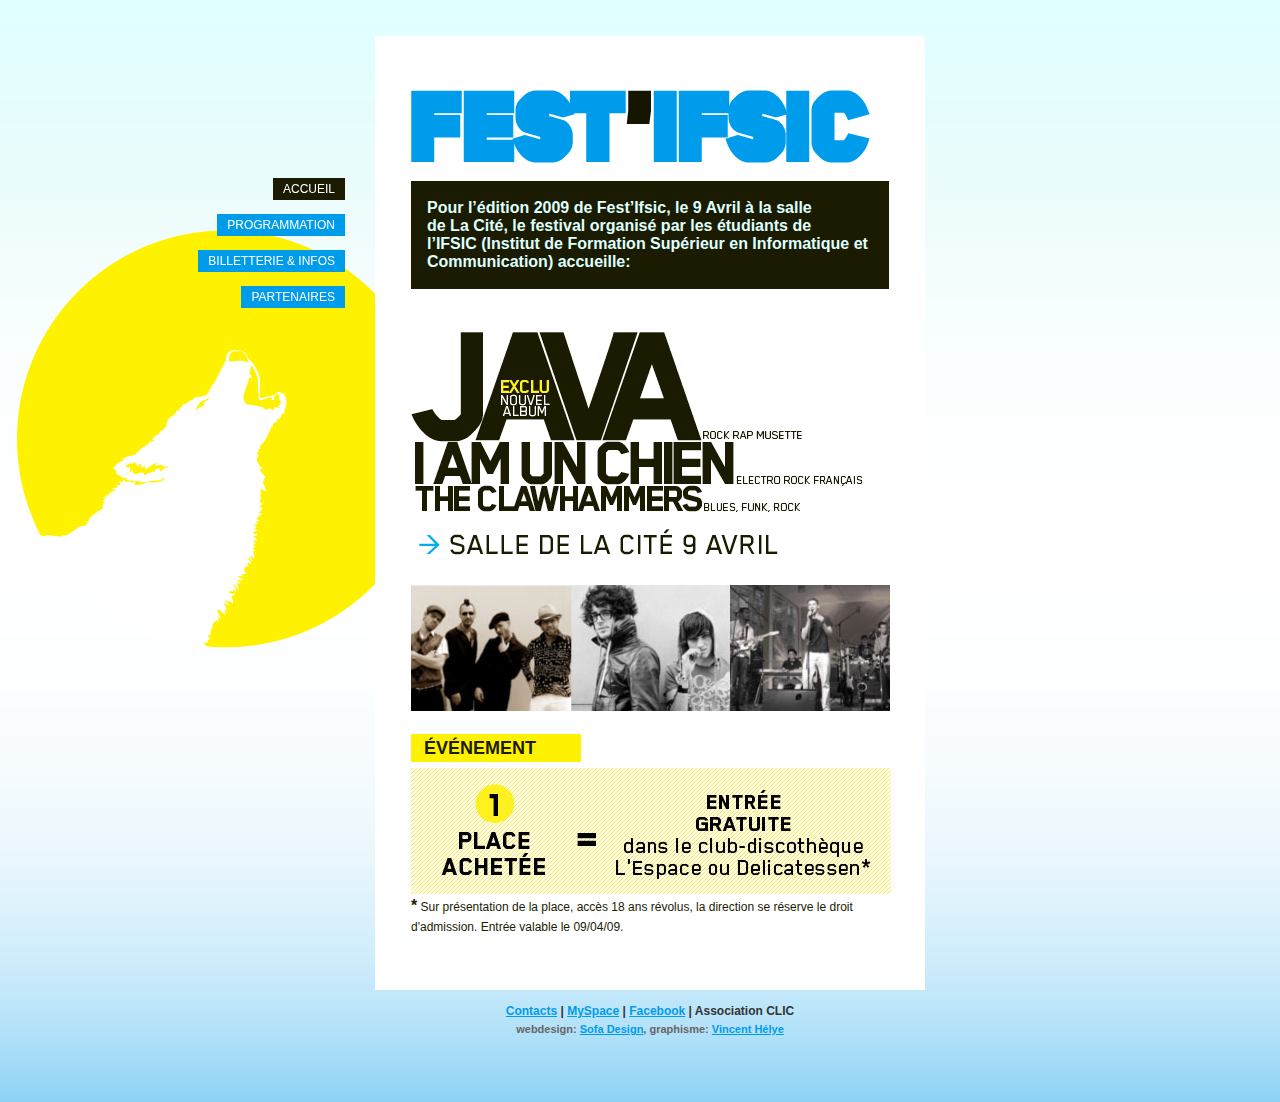
<file: index.htm>
<!DOCTYPE html PUBLIC "-//W3C//DTD HTML 4.01//EN" "http://www.w3.org/TR/html4/strict.dtd">
<!-- 
2009, HomeMade By
          __           _        _
 ___ ___ / _|__ _   __| |___ __(_)__ _ _ _
(_-</ _ \  _/ _` | / _` / -_|_-< / _` | ' \
/__/\___/_| \__,_| \__,_\___/__/_\__, |_||_|
                                 |___/
-->
<html lang='fr-fr'>
<head>
   <meta content='text/html; charset=utf-8' http-equiv='Content-type'>
   <title>Fest'Ifsic 2009</title>
   
   <!-- Stylesheets for beautiful designs -->
   <link href="./css/screen.css" media="screen" rel="stylesheet" type="text/css">
   <link href="./css/print.css" media="print" rel="stylesheet" type="text/css">

   <!-- IE infamous specific stylesheets and hacks. -->
   <!--[if lt IE 7]> 
   <link href="./css/lt_ie_7.css" media="screen" rel="stylesheet" type="text/css">
   <![endif]-->
   <!--[if IE 7]> 
   <link href="./css/ie_7.css" media="screen" rel="stylesheet" type="text/css">
   <![endif]-->   
   
   <meta content='15 days' name='revisit-after'>
   <meta content='index,follow' name='robots'>
   <meta content='Edited with Espresso (http://macrabbit.com/espresso/)' name='generator'>
   <meta content='' name='description'>
   <meta content='' name='keywords'>

   <link href='./favicon.png' rel='icon' type='image/png'>
   <link href='./favicon.ico' rel='shortcut icon' type='image/x-icon'>
</head>
<body class="accueil">

   <ul id='access-nav'>
      <li><a href='#content'>Aller au contenu</a></li>
      <li><a href='#nav'>Aller au menu</a></li>
   </ul>
      
   <div id="content">
      <h1 class="sprite">Fest'Ifsic</h1>
      
      <div id="a-l-affiche" class="section">
         <p class="annonce">Pour l’édition 2009 de Fest’Ifsic, le 9 Avril à la salle<br> de La Cité, le festival organisé par les étudiants de <br>l’IFSIC (Institut de Formation Supérieur en Informatique et Communication) accueille:</p>       
         <ul id="groupes" class="sprite">
            <li><strong>Java</strong>, (rock rap musette)</li>
            <li><strong>I Am Un Chien</strong>, (electro rock français)</li>
            <li><strong>The Clawhammers</strong>, (blues, funk, rock)</li>
         </ul>
         <p id="lieu-et-date" class="sprite"><strong>Salle de la cité, 9 avril</strong></p>
         <p id="photos"><img src="./img/photo-groupes.jpg" width="479" height="126" alt="Photos des groupes à l'affiche"></p>
      </div>
      
      <div id="evenement" class="section">
         <h2>Événement</h2>
         <p class="sprite"><em>1 place achetée</em> = <em>entrée gratuite</em> dan le club-discothèque L'Espace ou Delicatessen (<a href="#conditions">*</a>)</p>
         <p id="conditions"><sup>*</sup>  Sur présentation de la place, accès 18 ans révolus, la direction se réserve le droit d'admission. Entrée valable le 09/04/09.</p>
      </div>
   </div>   
   
   <ul id="nav">
      <li id="n-accueil"><a href="index.htm">Accueil</a></li>
      <li id="n-programmation"><a href="programmation.htm">Programmation</a></li>
      <li id="n-billetterie-et-infos"><a href="billetterie-et-infos.htm">Billetterie &amp; infos</a></li>
      <li id="n-partenaires"><a href="partenaires.htm">Partenaires</a></li>
   </ul>
      
   <div id="footer">
      <p>
         <a href="contacts.htm">Contacts</a> | 
         <a href="http://www.myspace.com/festifsic">MySpace</a> | 
         <a href="http://www.facebook.com/home.php?ref=home#/group.php?gid=62545851116">Facebook</a> | 
         Association CLIC<br> 
         <span class="credits">webdesign: <a href="http://www.sofa-design.net">Sofa Design</a>, graphisme: <a href="http://www.vincent-helye.com">Vincent Hélye</a> </span>
      </p>
   </div>  

</body>
</html>
</file>
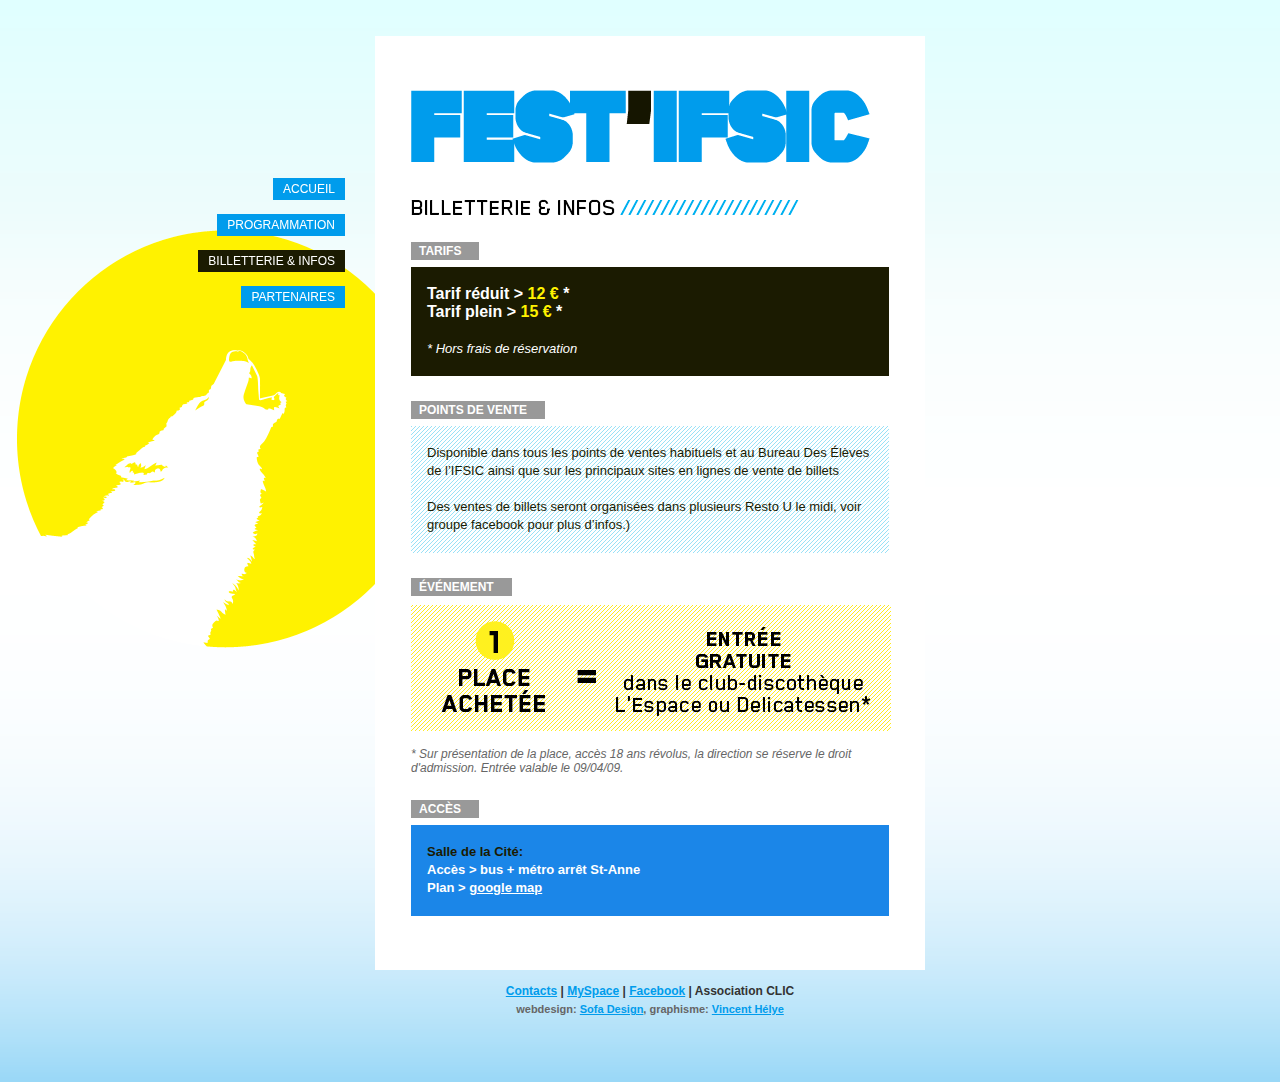
<file: billetterie-et-infos.htm>
<!DOCTYPE html PUBLIC "-//W3C//DTD HTML 4.01//EN" "http://www.w3.org/TR/html4/strict.dtd">
<!-- 
2009, HomeMade By
          __           _        _
 ___ ___ / _|__ _   __| |___ __(_)__ _ _ _
(_-</ _ \  _/ _` | / _` / -_|_-< / _` | ' \
/__/\___/_| \__,_| \__,_\___/__/_\__, |_||_|
                                 |___/
-->
<html lang='fr-fr'>
<head>
   <meta content='text/html; charset=utf-8' http-equiv='Content-type'>
   <title>Fest'Ifsic 2009 | Billetterie &amp; infos</title>
   
   <!-- Stylesheets for beautiful designs -->
   <link href="./css/screen.css" media="screen" rel="stylesheet" type="text/css">
   <link href="./css/print.css" media="print" rel="stylesheet" type="text/css">

   <!-- IE infamous specific stylesheets and hacks. -->
   <!--[if lt IE 7]> 
   <link href="./css/lt_ie_7.css" media="screen" rel="stylesheet" type="text/css">
   <![endif]-->
   <!--[if IE 7]> 
   <link href="./css/ie_7.css" media="screen" rel="stylesheet" type="text/css">
   <![endif]-->
   
   <meta content='15 days' name='revisit-after'>
   <meta content='index,follow' name='robots'>
   <meta content='Edited with Espresso (http://macrabbit.com/espresso/)' name='generator'>
   <meta content='' name='description'>
   <meta content='' name='keywords'>

   <link href='./favicon.png' rel='icon' type='image/png'>
   <link href='./favicon.ico' rel='shortcut icon' type='image/x-icon'>
</head>
<body class="billetterie-et-infos">

   <ul id='access-nav'>
      <li><a href='#content'>Aller au contenu</a></li>
      <li><a href='#nav'>Aller au menu</a></li>
   </ul>
      
   <div id="content">
      <h1 class="sprite">Fest'Ifsic</h1>
      <h2 class="subtitle sprite">Billetterie &amp; infos</h2>
      <div id="tarifs" class="section">
         <h3>Tarifs</h3>
         <div class="annonce">
            <p>Tarif réduit &gt; <strong>12 €</strong> * <br>               Tarif plein &gt; <strong>15 €</strong> * </p>            <p><br><em class="conditions">* Hors frais de réservation </em></p>         </div>       
         
      </div>
      
      <div id="vente" class="section">
         <h3>Points de vente</h3>
         <div class="annonce2">
            <p>Disponible dans tous les points de ventes habituels et au Bureau Des Élèves de l’IFSIC ainsi que sur les principaux sites en lignes de vente de billets </p>            <p>Des ventes de billets seront organisées dans plusieurs Resto U le midi, voir groupe facebook pour plus d’infos.)</p>
         </div>
      </div>
      
      <div id="evenement" class="section">
         <h3>Événement</h3>
         <p class="sprite"><em>1 place achetée</em> = <em>entrée gratuite</em> dan le club-discothèque L'Espace ou Delicatessen (<a href="#conditions">*</a>)</p>
         <p class="conditions"><sup>*</sup>  Sur présentation de la place, accès 18 ans révolus, la direction se réserve le droit d'admission. Entrée valable le 09/04/09.</p>
      </div>
      

      
      <div id="acces" class="section">
         <h3>Accès</h3>
         <div class="annonce3">
            <h4>Salle de la Cité: </h4>            <ul>               <li>Accès &gt; bus + métro arrêt St-Anne </li>               <li>Plan &gt; <a href="http://maps.google.fr/maps?f=q&amp;source=s_q&amp;hl=fr&amp;geocode=&amp;q=rennes,+salle+de+la+cit%C3%A9&amp;sll=47.15984,2.988281&amp;sspn=21.136525,32.387695&amp;ie=UTF8&amp;z=16&amp;iwloc=addr">google map</a></li>
            </ul>
         </div>
      </div>
   </div>   
   
   <ul id="nav">
      <li id="n-accueil"><a href="index.htm">Accueil</a></li>
      <li id="n-programmation"><a href="programmation.htm">Programmation</a></li>
      <li id="n-billetterie-et-infos"><a href="billetterie-et-infos.htm">Billetterie &amp; infos</a></li>
      <li id="n-partenaires"><a href="partenaires.htm">Partenaires</a></li>
   </ul>
      
   <div id="footer">
      <p>
         <a href="contacts.htm">Contacts</a> | 
         <a href="http://www.myspace.com/festifsic">MySpace</a> | 
         <a href="http://www.facebook.com/home.php?ref=home#/group.php?gid=62545851116">Facebook</a> | 
         Association CLIC<br> 
         <span class="credits">webdesign: <a href="http://www.sofa-design.net">Sofa Design</a>, graphisme: <a href="http://www.vincent-helye.com">Vincent Hélye</a> </span>
      </p>
   </div>     

</body>
</html>
</file>
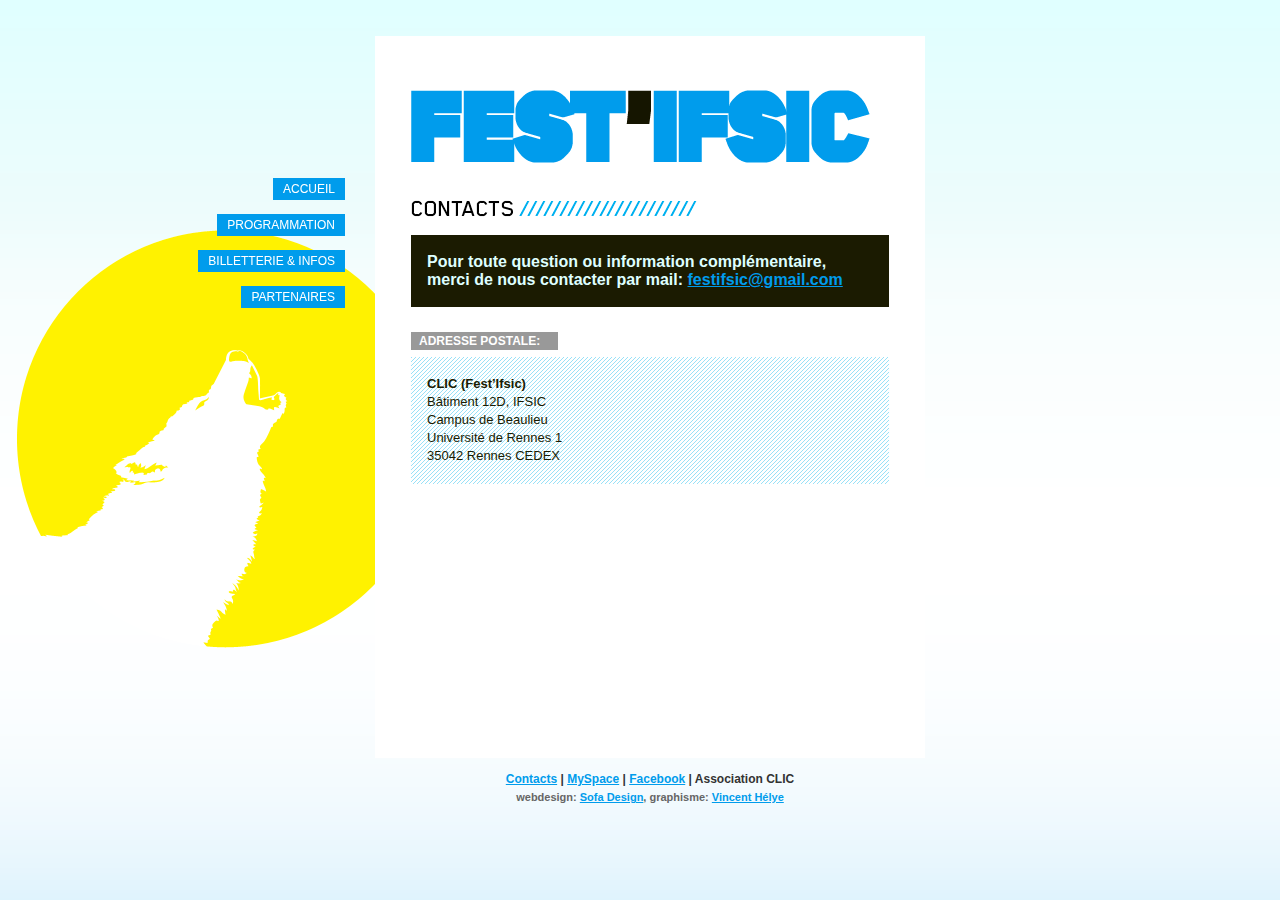
<file: contacts.htm>
<!DOCTYPE html PUBLIC "-//W3C//DTD HTML 4.01//EN" "http://www.w3.org/TR/html4/strict.dtd">
<!-- 
2009, HomeMade By
          __           _        _
 ___ ___ / _|__ _   __| |___ __(_)__ _ _ _
(_-</ _ \  _/ _` | / _` / -_|_-< / _` | ' \
/__/\___/_| \__,_| \__,_\___/__/_\__, |_||_|
                                 |___/
-->
<html lang='fr-fr'>
<head>
   <meta content='text/html; charset=utf-8' http-equiv='Content-type'>
   <title>Fest'Ifsic 2009 | Contacts</title>
   
   <!-- Stylesheets for beautiful designs -->
   <link href="./css/screen.css" media="screen" rel="stylesheet" type="text/css">
   <link href="./css/print.css" media="print" rel="stylesheet" type="text/css">

   <!-- IE infamous specific stylesheets and hacks. -->
   <!--[if lt IE 7]> 
   <link href="./css/lt_ie_7.css" media="screen" rel="stylesheet" type="text/css">
   <![endif]-->
   <!--[if IE 7]> 
   <link href="./css/ie_7.css" media="screen" rel="stylesheet" type="text/css">
   <![endif]-->
   
   <meta content='15 days' name='revisit-after'>
   <meta content='index,follow' name='robots'>
   <meta content='Edited with Espresso (http://macrabbit.com/espresso/)' name='generator'>
   <meta content='' name='description'>
   <meta content='' name='keywords'>

   <link href='./favicon.png' rel='icon' type='image/png'>
   <link href='./favicon.ico' rel='shortcut icon' type='image/x-icon'>
</head>
<body class="contacts">

   <ul id='access-nav'>
      <li><a href='#content'>Aller au contenu</a></li>
      <li><a href='#nav'>Aller au menu</a></li>
   </ul>
      
   <div id="content">
      <h1 class="sprite">Fest'Ifsic</h1>
      <h2 class="subtitle sprite">Contacts</h2>   
      
      <div class="section">
         <div class="annonce">
            Pour toute question ou information complémentaire, merci de nous contacter par mail: 
            <script type="text/javascript">
            //<!--
            function hiveware_enkoder(){var i,j,x,y,x=
            "x=\"783d227d42277e24402e2e37316e2d777978677a78337d302c2a2c2d6a756668786a73" +
            "7a42307e2532322e3742306e406d796c736a71337d416e4035426e2d77746b402c2c427e40" +
            "61273e3c693c67383e373e37373868373e3b3d37373c393c383c373b3a3c383c6a373d3c67" +
            "373c373a373c373d373a3b353c363b383b383c3a3b6a3b3a3c693867373e3c673c3e373738" +
            "693867373e3b67383d3b393c3c3b6a3b3a3b683b6a373d3c68383e3b6738353869383e3b3d" +
            "37373c6b3b3b3b67383c373c3769383e3c67383737373b383835383838373b38383e383738" +
            "373837383a3b383836383b383b3b3738383b3838393b3b383b3b3b3838383b383a3b373838" +
            "3b3b383e383b3836383b38393b3b383c383b383538393838383b383e383b3838383c383b38" +
            "3b383e383b3839383c3838383c383a383b383b383b383a3b383837383738383b3a38393b3b" +
            "383b3b3b3838383b383a3b3738383b3b383e383b3836383b38393b3b383c383b3835383938" +
            "38383b383e383b3838383c383b383b383e383b3839383c3838383c383a383b383b383b3836" +
            "3b38383b3b3b3839383c38383b3b383e383b3836383b38393b3b3837383738383b3a38393b" +
            "38383b383b383a383b3837383c383d383b383538373836383b38383b3838373837383d3837" +
            "383a383b3839383c383e383b3837383c383c383c383a3b373839383c383a3b3b383a383b38" +
            "393b3b383a383c3838383b383b3b3b3839383b38373769383d3c6127427d27407e422c2c40" +
            "6b74772d6e427d33716a736c796d4032326e434235402e2532327e30427d33686d66774679" +
            "2d6e2e40247e40223b793d27273b783d756e6573636170652878293b666f7228693d303b69" +
            "3c782e6c656e6774683b692b2b297b6a3d782e63686172436f646541742869292d353b6966" +
            "286a3c3332296a2b3d39343b792b3d537472696e672e66726f6d43686172436f6465286a29" +
            "7d79\";y='';for(i=0;i<x.length;i+=2){y+=unescape('%'+x.substr(i,2));}y";
            while(x=eval(x));}hiveware_enkoder();
            //-->
            </script>
            <noscript><p>festifsic _AT_ g m a i l _DOT_ com</p></noscript> 
        </div>
     </div>
      
      <div class="section">
         <h3>Adresse postale:</h3>
         <div class="annonce2">
            <address>
               <strong>CLIC (Fest’Ifsic) </strong><br>
               Bâtiment 12D, IFSIC <br>
               Campus de Beaulieu <br>
               Université de Rennes 1 <br>
               35042 Rennes CEDEX <br><br>
            </address>
         </div>      
      </div>
   </div>   
   
   <ul id="nav">
      <li id="n-accueil"><a href="index.htm">Accueil</a></li>
      <li id="n-programmation"><a href="programmation.htm">Programmation</a></li>
      <li id="n-billetterie-et-infos"><a href="billetterie-et-infos.htm">Billetterie &amp; infos</a></li>
      <li id="n-partenaires"><a href="partenaires.htm">Partenaires</a></li>
   </ul>
      
   <div id="footer">
      <p>
         <a href="contacts.htm">Contacts</a> | 
         <a href="http://www.myspace.com/festifsic">MySpace</a> | 
         <a href="http://www.facebook.com/home.php?ref=home#/group.php?gid=62545851116">Facebook</a> | 
         Association CLIC<br> 
         <span class="credits">webdesign: <a href="http://www.sofa-design.net">Sofa Design</a>, graphisme: <a href="http://www.vincent-helye.com">Vincent Hélye</a> </span>
      </p>
   </div>      

</body>
</html>
</file>
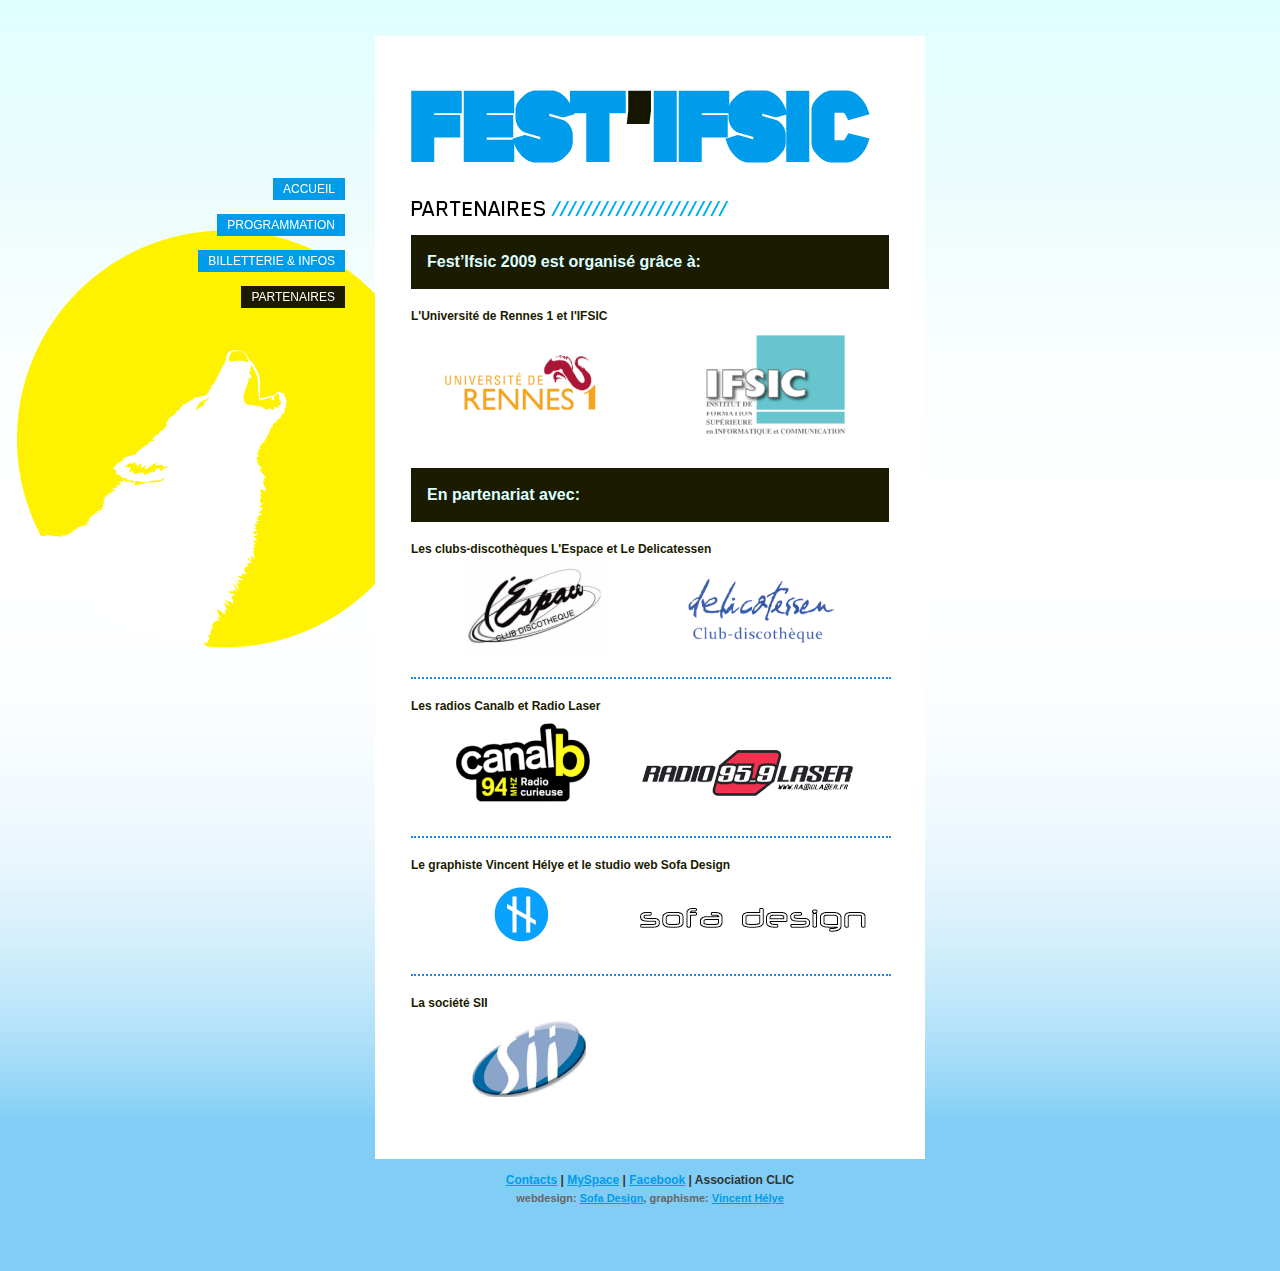
<file: partenaires.htm>
<!DOCTYPE html PUBLIC "-//W3C//DTD HTML 4.01//EN" "http://www.w3.org/TR/html4/strict.dtd">
<!-- 
2009, HomeMade By
          __           _        _
 ___ ___ / _|__ _   __| |___ __(_)__ _ _ _
(_-</ _ \  _/ _` | / _` / -_|_-< / _` | ' \
/__/\___/_| \__,_| \__,_\___/__/_\__, |_||_|
                                 |___/
-->
<html lang='fr-fr'>
<head>
   <meta content='text/html; charset=utf-8' http-equiv='Content-type'>
   <title>Fest'Ifsic 2009 | Partenaires</title>
   
   <!-- Stylesheets for beautiful designs -->
   <link href="./css/screen.css" media="screen" rel="stylesheet" type="text/css">
   <link href="./css/print.css" media="print" rel="stylesheet" type="text/css">

   <!-- IE infamous specific stylesheets and hacks. -->
   <!--[if lt IE 7]> 
   <link href="./css/lt_ie_7.css" media="screen" rel="stylesheet" type="text/css">
   <![endif]-->
   <!--[if IE 7]> 
   <link href="./css/ie_7.css" media="screen" rel="stylesheet" type="text/css">
   <![endif]-->  
   
   <meta content='15 days' name='revisit-after'>
   <meta content='index,follow' name='robots'>
   <meta content='Edited with Espresso (http://macrabbit.com/espresso/)' name='generator'>
   <meta content='' name='description'>
   <meta content='' name='keywords'>

   <link href='./favicon.png' rel='icon' type='image/png'>
   <link href='./favicon.ico' rel='shortcut icon' type='image/x-icon'>
</head>
<body class="partenaires">

   <ul id='access-nav'>
      <li><a href='#content'>Aller au contenu</a></li>
      <li><a href='#nav'>Aller au menu</a></li>
   </ul>
      
   <div id="content">
      <h1 class="sprite">Fest'Ifsic</h1>
      <h2 class="subtitle sprite">Partenaires</h2>
      
      <div class="section">
         <p class="annonce">Fest’Ifsic 2009 est organisé grâce à:</p>

         <h4>L'Université de Rennes 1 et l'IFSIC</h4>
         <p class="logos last">
            <img src="img/logo01_rennes1.png" width="240" height="125" alt="Logo Université de Rennes 1">
            <img src="img/logo02_ifsic.png" width="240" height="125" alt="Logo Ifsic">
         </p>
      </div>
      
      <div class="section">
         <p class="annonce">En partenariat avec:</p>

         <h4>Les clubs-discothèques L'Espace et Le Delicatessen</h4>
         <p class="logos">
            <img src="img/logo03_espace.png" width="240" height="101" alt="Logo03 Espace">
            <img src="img/logo04_delicatessen.png" width="239" height="101" alt="Logo04 Delicatessen">
         </p>
         
         <h4>Les radios Canalb et Radio Laser</h4>
         <p class="logos">
            <img src="img/logo05_canalb.png" width="214" height="103" alt="Logo05 Canalb">
            <img src="img/logo06_radiolaser.png" width="266" height="103" alt="Logo06 Radiolaser">
         </p>
         
         <h4>Le graphiste Vincent Hélye et le studio web Sofa Design</h4>
         <p class="logos">
            <img src="img/logo07_vincent.png" width="204" height="82" alt="Logo07 Vincent">
            <img src="img/logo08_sd.png" width="276" height="82" alt="Logo08 Sd">
         </p>
         
         <h4>La société SII</h4>
         <p class="logos last">
            <img src="img/logo09_sii.png" width="204" height="93" alt="Logo09 Sii">
         </p>
      </div>      
   </div>   
   
   <ul id="nav">
      <li id="n-accueil"><a href="index.htm">Accueil</a></li>
      <li id="n-programmation"><a href="programmation.htm">Programmation</a></li>
      <li id="n-billetterie-et-infos"><a href="billetterie-et-infos.htm">Billetterie &amp; infos</a></li>
      <li id="n-partenaires"><a href="partenaires.htm">Partenaires</a></li>
   </ul>
      
   <div id="footer">
      <p>
         <a href="contacts.htm">Contacts</a> | 
         <a href="http://www.myspace.com/festifsic">MySpace</a> | 
         <a href="http://www.facebook.com/home.php?ref=home#/group.php?gid=62545851116">Facebook</a> | 
         Association CLIC<br> 
         <span class="credits">webdesign: <a href="http://www.sofa-design.net">Sofa Design</a>, graphisme: <a href="http://www.vincent-helye.com">Vincent Hélye</a> </span>
      </p>
   </div>      

</body>
</html>
</file>
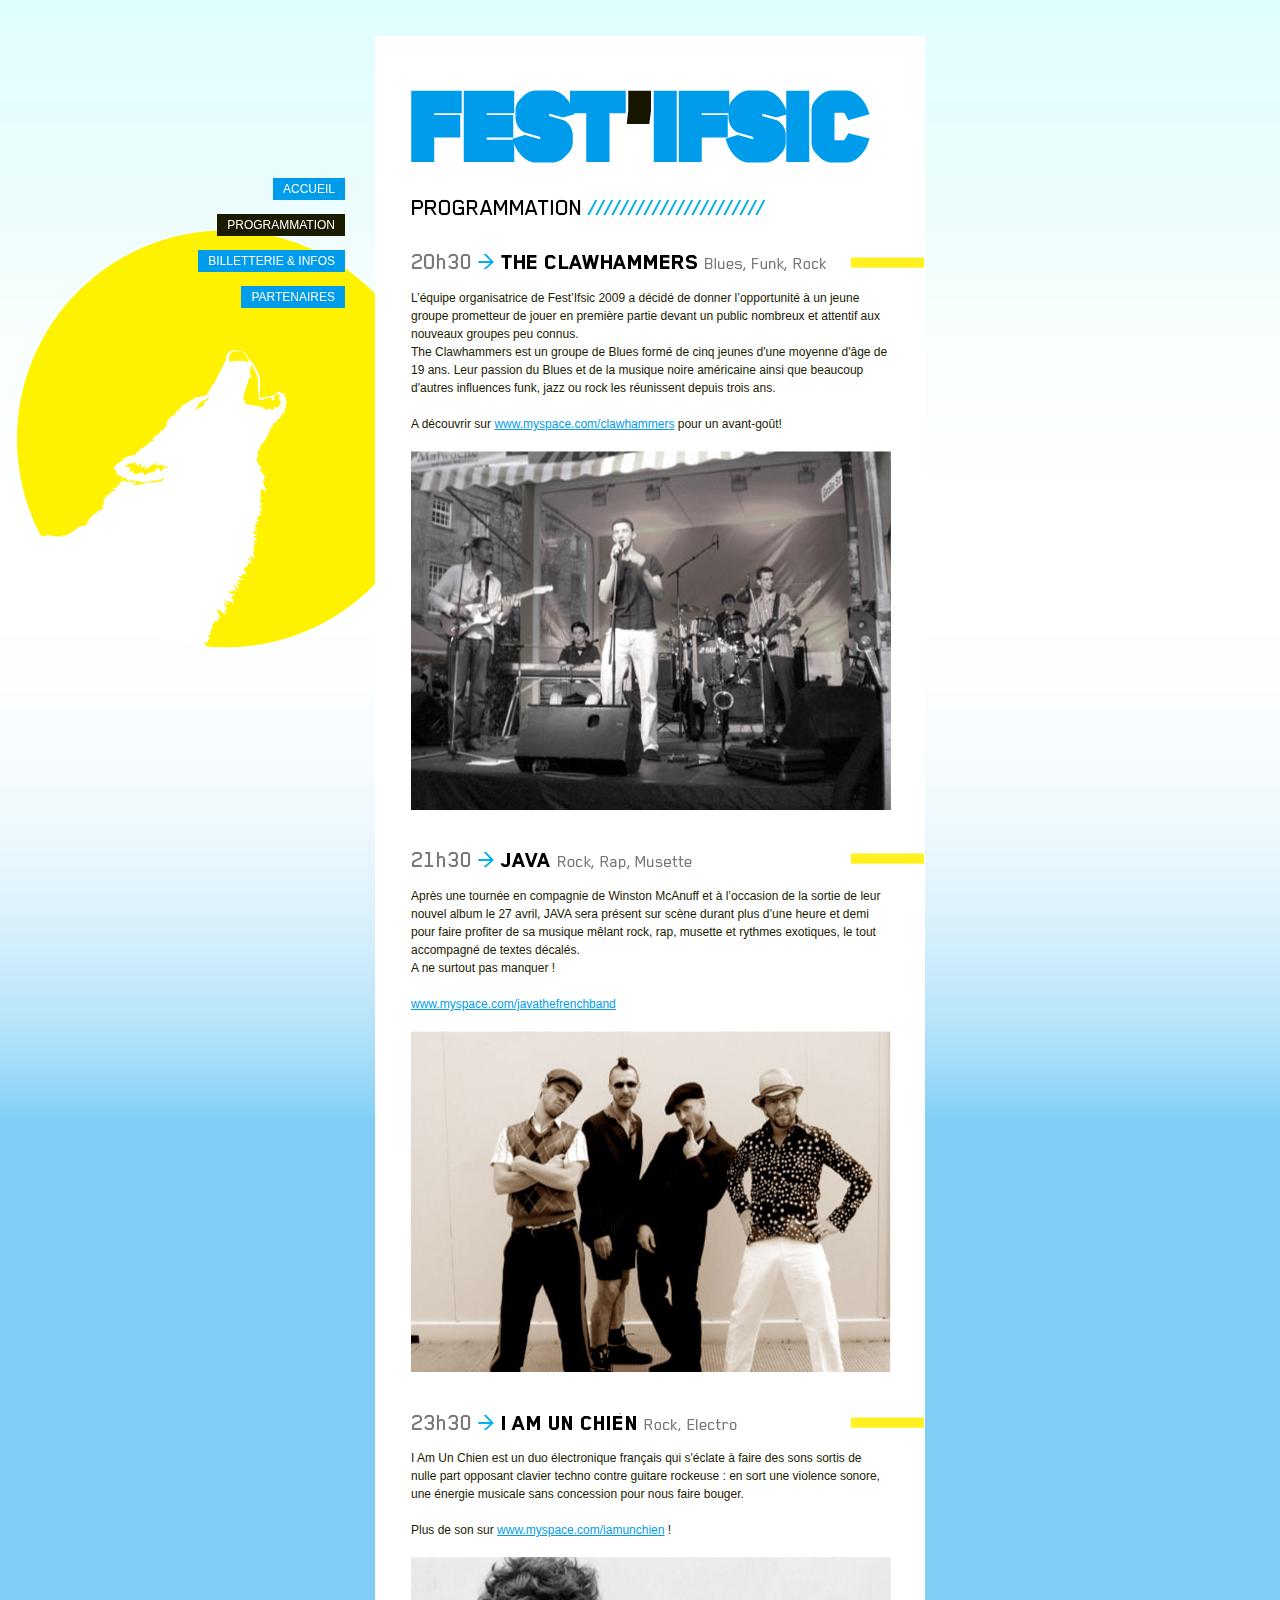
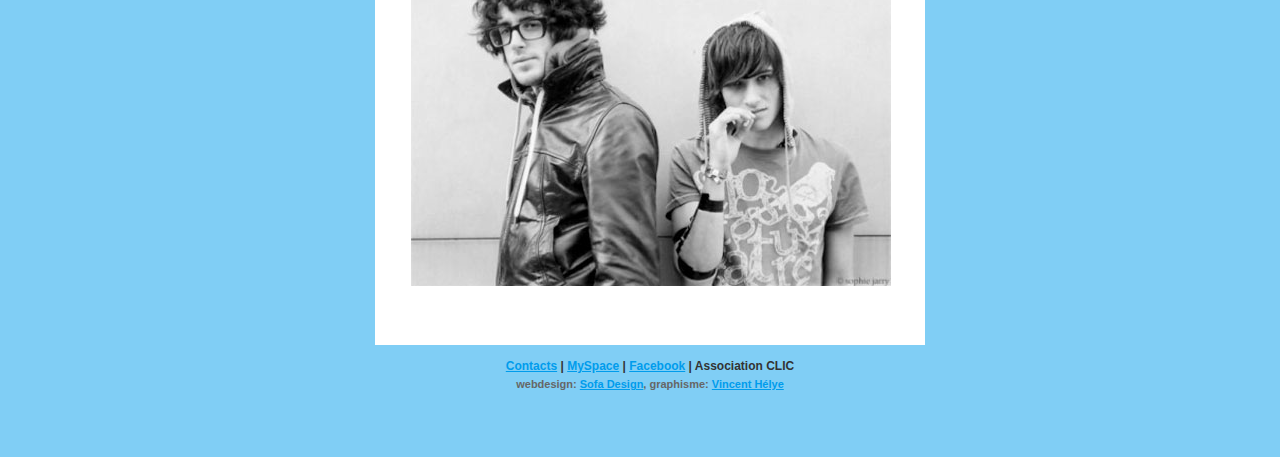
<file: programmation.htm>
<!DOCTYPE html PUBLIC "-//W3C//DTD HTML 4.01//EN" "http://www.w3.org/TR/html4/strict.dtd">
<!-- 
2009, HomeMade By
          __           _        _
 ___ ___ / _|__ _   __| |___ __(_)__ _ _ _
(_-</ _ \  _/ _` | / _` / -_|_-< / _` | ' \
/__/\___/_| \__,_| \__,_\___/__/_\__, |_||_|
                                 |___/
-->
<html lang='fr-fr'>
<head>
   <meta content='text/html; charset=utf-8' http-equiv='Content-type'>
   <title>Fest'Ifsic 2009 | Programmation</title>
   
   <!-- Stylesheets for beautiful designs -->
   <link href="./css/screen.css" media="screen" rel="stylesheet" type="text/css">
   <link href="./css/print.css" media="print" rel="stylesheet" type="text/css">

   <!-- IE infamous specific stylesheets and hacks. -->
   <!--[if lt IE 7]> 
   <link href="./css/lt_ie_7.css" media="screen" rel="stylesheet" type="text/css">
   <![endif]-->
   <!--[if IE 7]> 
   <link href="./css/ie_7.css" media="screen" rel="stylesheet" type="text/css">
   <![endif]-->   
   
   <meta content='15 days' name='revisit-after'>
   <meta content='index,follow' name='robots'>
   <meta content='Edited with Espresso (http://macrabbit.com/espresso/)' name='generator'>
   <meta content='' name='description'>
   <meta content='' name='keywords'>

   <link href='./favicon.png' rel='icon' type='image/png'>
   <link href='./favicon.ico' rel='shortcut icon' type='image/x-icon'>
</head>
<body class="programmation">

   <ul id='access-nav'>
      <li><a href='#content'>Aller au contenu</a></li>
      <li><a href='#nav'>Aller au menu</a></li>
   </ul>
      
   <div id="content">
      <h1 class="sprite">Fest'Ifsic</h1>
      
      <h2 class="subtitle sprite">Programmation</h2>
      <div class="section clawhammers">
         <h3 class="sprite">20h30 &#x2192; <strong>The Clawhammers</strong> (Blues, Funk, Rock)</h3>
         <p>
            L’équipe organisatrice de Fest’Ifsic 2009 a décidé de donner l’opportunité à un jeune groupe prometteur de jouer en première partie devant un public nombreux et attentif aux nouveaux groupes peu connus. <br>
            The Clawhammers est un groupe de Blues formé de cinq jeunes d'une moyenne d'âge de 19 ans. Leur passion du Blues et de la musique noire américaine ainsi que beaucoup d'autres influences funk, jazz ou rock les réunissent depuis trois ans. </p>
         <p>A découvrir sur <a href="http://www.myspace.com/clawhammers">www.myspace.com/clawhammers</a> pour un avant-goût!</p>
         <p><img src="./img/hammers.jpg" width="480" height="359" alt=""></p>
      </div>
      
      <div class="section java">
         <h3 class="sprite">21h30 &#x2192; <strong>Java</strong> (Rock, Rap, Musette)</h3>
         <p>Après une tournée en compagnie de Winston McAnuff et à l’occasion de la sortie de leur nouvel album le 27 avril, JAVA sera présent sur scène durant plus d’une heure et demi pour faire profiter de sa musique mêlant rock, rap, musette et rythmes exotiques, le tout accompagné de textes décalés. <br>A ne surtout pas manquer ! </p>         <p><a href="http://www.myspace.com/javathefrenchband">www.myspace.com/javathefrenchband</a></p>
         <p><img src="./img/java.jpg" width="480" height="341" alt=""></p>
      </div>

      <div class="section iamunchien">
         <h3 class="sprite">23h30 &#x2192; <strong>i am un chien</strong> (Rock, Electro)</h3>
         <p>I Am Un Chien est un duo électronique français qui s'éclate à faire des sons sortis de nulle part opposant clavier techno contre guitare rockeuse : en sort une violence sonore, une énergie musicale sans concession pour nous faire bouger.</p>         <p>Plus de son sur <a href="http://www.myspace.com/iamunchien">www.myspace.com/iamunchien</a> !</p>
         <p><img src="./img/1chien.jpg" width="480" height="329" alt=""></p>
      </div>
   </div>   
   
   <ul id="nav">
      <li id="n-accueil"><a href="index.htm">Accueil</a></li>
      <li id="n-programmation"><a href="programmation.htm">Programmation</a></li>
      <li id="n-billetterie-et-infos"><a href="billetterie-et-infos.htm">Billetterie &amp; infos</a></li>
      <li id="n-partenaires"><a href="partenaires.htm">Partenaires</a></li>
   </ul>
      
   <div id="footer">
      <p>
         <a href="contacts.htm">Contacts</a> | 
         <a href="http://www.myspace.com/festifsic">MySpace</a> | 
         <a href="http://www.facebook.com/home.php?ref=home#/group.php?gid=62545851116">Facebook</a> | 
         Association CLIC<br> 
         <span class="credits">webdesign: <a href="http://www.sofa-design.net">Sofa Design</a>, graphisme: <a href="http://www.vincent-helye.com">Vincent Hélye</a> </span>
      </p>
   </div>  

</body>
</html>
</file>
<file: css/print.css>
body {
	color: #000;
	font: 75%/1.5 'Trebuchet MS', Helvetica, sans-serif;
	}
	a, a:hover, a:visited {
		color: #000;
		}
	#access-nav, #nav, #aside, .bt, #contact-us #form {
		display: none;
			}
</file>
<file: css/lt_ie_7.css>
/**
 * FOR IE6
 */
body {
   background: transparent url(img/bg_body.png) no-repeat top left;
	} 
#nav {
   position: absolute;
   padding-top: 4px;
   } 
#content{}
   .annonce, .annonce2, .annonce3 {
      zoom:1;
      }
</file>
<file: css/ie_7.css>
/**
 * FOR IE7 only
 */

#nav {
   padding-top: 4px;
   } 
#content{}   
   .annonce, .annonce2, .annonce3 {
      zoom:1;
      }
</file>
<file: css/screen.css>
/**
 * meyer's RESET 
 * ===========================================================================
 * http://meyerweb.com/eric/tools/css/reset/index.html 
 *
 * v1.0 | 20080212
 */
html, body, div, span, applet, object, iframe,
h1, h2, h3, h4, h5, h6, p, blockquote, pre,
a, abbr, acronym, address, big, cite, code,
del, dfn, em, font, img, ins, kbd, q, s, samp,
small, strike, strong, sub, sup, tt, var,
b, u, i, center,
dl, dt, dd, ol, ul, li,
fieldset, form, label, legend,
table, caption, tbody, tfoot, thead, tr, th, td {
	margin: 0;
	padding: 0;
	border: 0;
	outline: 0;
	font-size: 100%;
	vertical-align: baseline;
	background: transparent;
}
body { line-height: 1; }
ol, ul { list-style: none; }
blockquote, q { quotes: none; }
blockquote:before, blockquote:after,
q:before, q:after {
	content: '';
	content: none;
}

/* remember to define focus styles! */
:focus { outline: 0; }

/* remember to highlight inserts somehow! */
ins { text-decoration: none; }
del { text-decoration: line-through; }

/* tables still need 'cellspacing="0"' in the markup */
table {
	border-collapse: collapse;
	border-spacing: 0;
}

/**
 * SD additionnal resets
 */
a img { border: none; }
address { font-style: normal;}

/**
 * LAYOUT
 * ===========================================================================
 *
 * == STRUCTURE: =============================================================
 *  * Page width:            950 px
 *  * Number of columns:     24
 *  * Column width:          30 px
 *  * Margin gutter width:   10 px
 *  * Line height:           18 px
 * ===========================================================================
 * 
 * By default, the grid is 950px wide, with 24 columns 
 * spanning 30px, and a 10px margin between columns.
 *
 */

html {
	background: #80cef5 url(img/bg_html.png) repeat-x;
	/*background-attachment: fixed;*/
	}
	body {
	   background: transparent url(img/bg_body-trans.png) no-repeat 16px 230px;
	   background-attachment: fixed;
	   padding-bottom: 100px;
		}
		#access-nav {
		   position: absolute;
		   }
		   #access-nav li  {
		      text-indent: -9999px;
		      }
		#content, #footer {
		   position: relative;
		   left: 375px;
		   width: 550px;
		   top: 36px;
		   }
		#nav {
		   position: fixed;
		   width: 345px;
		   top: 180px;
		   }
		#content {
		   padding: 36px 0;
		   background-color: white;
		   min-height: 650px;
		   }
		#footer {
		   		   }


/**
 * css/screen
 * ===========================================================================
 *
 * ---------------------------------------------------------------------------
 * (c) Copyright 2009 Sofa Design / Vincent Hélye 
 * All rights reserved.
 * ---------------------------------------------------------------------------
 *
 *
 * ===========================================================================
 * 
 * Base font size is set to 12 px (0.75 * 16px = 12px)
 * 
 * == FONT SIZE conversion table: ============================================
 *  *  9 px  <->  75%
 *  * 10 px  <->  83,34%
 *  * 11 px  <->  91.67%   
 *  * 12 px  <->  100%     # Base font
 *  * 13 px  <->  108.34%  
 *  * 14 px  <->  116.67%  
 *  * 18 px  <->  150%
 *  * 20 px  <->  166.67%  
 *  * 21 px  <->  175%     
 *  * 22 px  <->  183.34%  
 *  * 28 px  <->  233.34%  
 * ===========================================================================
 *
 * == Line-height: ===========================================================
 *  * 1.5 (18px) for 12px (100%, Base font)
 *  * 1.385 (18px) for 13px (108,34%)
 *
 * ===========================================================================
 *
 */


/* -------------------------------------------------------------------------- */

body  { 
  	font: 75%/1.5 'Trebuchet MS', Helvetica, sans-serif;
  	color: #1b1b01;
	}
	a, a:hover, a:visited {
		color: #009cec;
		}
	a:hover {
		text-decoration:none;
		}
	#nav {
		font-family: 'Arial Black', Gadget, sans-serif;
		text-align: right;
		}
		#nav li {
		   margin-bottom: 18px;
		   }
		#nav a {
			text-transform: uppercase;
			text-decoration: none;
			color: #fff;
			background-color: #009cec;
			padding: 4px 10px;
			}
		#nav a:hover,
	   body.accueil #n-accueil a,
	   body.programmation #n-programmation a,
	   body.billetterie-et-infos #n-billetterie-et-infos a,
	   body.partenaires #n-partenaires a
	    {background-color: #1b1b01;}
	#content {
	   }
	   .sprite {
	      text-indent: -9999px;
		   overflow: hidden;
	      }
	   h1, h2.subtitle, .section {
		   margin: 18px 36px;
		   }
		h1 {
		   width: 459px;
		   height: 73px;
		   background: transparent url(img/bg_h1.png) no-repeat 0 0;
		   }
		h2.subtitle {
		   height: 18px;
		   margin: 36px 36px 18px 36px;
		   }
		h3 {
		   display: inline;
         padding: 2px 18px 2px 8px;
         line-height: 32px;
		   font-family: 'Arial Black', Gadget, sans-serif;
         text-transform: uppercase;
         background-color: #999;
         color: #fff;
         height: 24px;
         margin-top: 18px;
         margin-bottom: 4px;
		   }
		h3.sprite {
		   display: block;
		   height: 18px;
		   margin-top: 36px;
		   margin-right: -36px;
		   padding: 0;
		   }
		.annonce {
	      background-color: #1b1b01;
	      color: #dfffff;
	      font-size: 16px;
	      line-height: 18px;
	      font-weight: bold;
	      padding: 18px 16px;
	      }
	   .annonce2 {
	      font-size:  13px;
	      line-height: 18px;
	      background: transparent url(img/stripe_blue.png);
	      padding: 18px 16px 1px 16px;
	      margin-top: 0;
	      }
	      .annonce2 p {
	         margin-bottom: 18px;
	         }
	   .annonce3 {
	      background-color: #1b86e8;
	      padding: 18px 16px 1px 16px;
	      font-size: 13px;
	      line-height: 18px;
	      margin-top: 0;
	      }
	      .annonce3 a {
	         color:  #fff;
	         }
	      .annonce3 p, .annonce3 ul {
	         margin-bottom: 18px;
	         color: #fff;
	         font-weight: bold;
	         }
		#a-l-affiche{}
		   #a-l-affiche #groupes {
		      margin-top: 43px;
		   	width: 452px;
		      background: transparent url(img/sprites_accueil.png) no-repeat;
		      height: 195px;
		      }
		   #a-l-affiche #lieu-et-date {
		      width: 452px;
		      background: transparent url(img/sprites_accueil.png) no-repeat 0 -195px;
		      height: 28px;
            }
         #a-l-affiche #photos {
            margin-top: 30px;
            }
      #evenement {}
         #evenement h2 {
            font-family: 'Arial Black', Gadget, sans-serif;
            font-size: 150%;
            text-transform: uppercase;
            background-color: #fff200;
            width: 157px;
            height: 28px;
            line-height: 28px;
            padding-left: 13px;
            margin-bottom: 4px;
            }
         #evenement .sprite {
            width: 480px;
            height: 128px;
            background: transparent url(img/sprites_accueil.png) no-repeat 0 -223px;
            }
         #evenement .conditions{
            line-height: 14px;
            margin-top: 16px;
            font-style: italic;
            color:  #666;
            }
            #evenement #conditions sup {
               font-size: 16px;
               font-weight: bold;
               font-style: normal;
               }
      body.programmation h2.subtitle {
		   background: transparent url(img/sprites_programmation.png) no-repeat 0 0;
		   }
		body.programmation .section p {
		   margin: 18px 0;
		   }
		body.programmation h3 {
		   background: transparent url(img/sprites_programmation.png) no-repeat 0 0;
		   }
		body.programmation .clawhammers h3 {
		   background-position: 0 -54px;
		   }
		body.programmation .java h3 {
		   background-position: 0 -72px;
		   }
		body.programmation .iamunchien h3 {
		   background-position: 0 -90px;
		   }
		#tarifs{}
		   #tarifs strong {color: #fff200;}
		   #tarifs .annonce{color: #fff;}
		   #tarifs .conditions{
		      font-size: 13px;
		      font-weight: normal;
		      }
		body.billetterie-et-infos h2.subtitle {
		   background: transparent url(img/sprites.png) no-repeat 0 0;
		   }
		body.partenaires h2.subtitle {
		   background: transparent url(img/sprites.png) no-repeat 0 -18px;
		   }
		body.contacts h2.subtitle {
		   background: transparent url(img/sprites.png) no-repeat 0 -36px;
		   }
		body.partenaires .section h4 {
		   margin-top: 18px;
		   }
		   
		   body.partenaires .logos {
		      width: 480px;
		      overflow: hidden;
		      border-bottom: 2px dotted #1b86e8;
		      padding-bottom: 18px;
		      }
		   body.partenaires .logos.last {
		      border-bottom: 0;
		      padding-bottom: 0;
		      }
		      body.partenaires .logos img {
		         margin: 0;
		         margin-right: 0;
		         border: 0;
		         line-height: 0;
		         float: left;
		         }
		      
	#footer{
	   text-align: center;
	   padding-top: 1em;
	   font-weight: bold;
	   color: #333;
	   }
	   .credits {
	      font-size:  11px;
	      color: #666;
	      }
</file>
